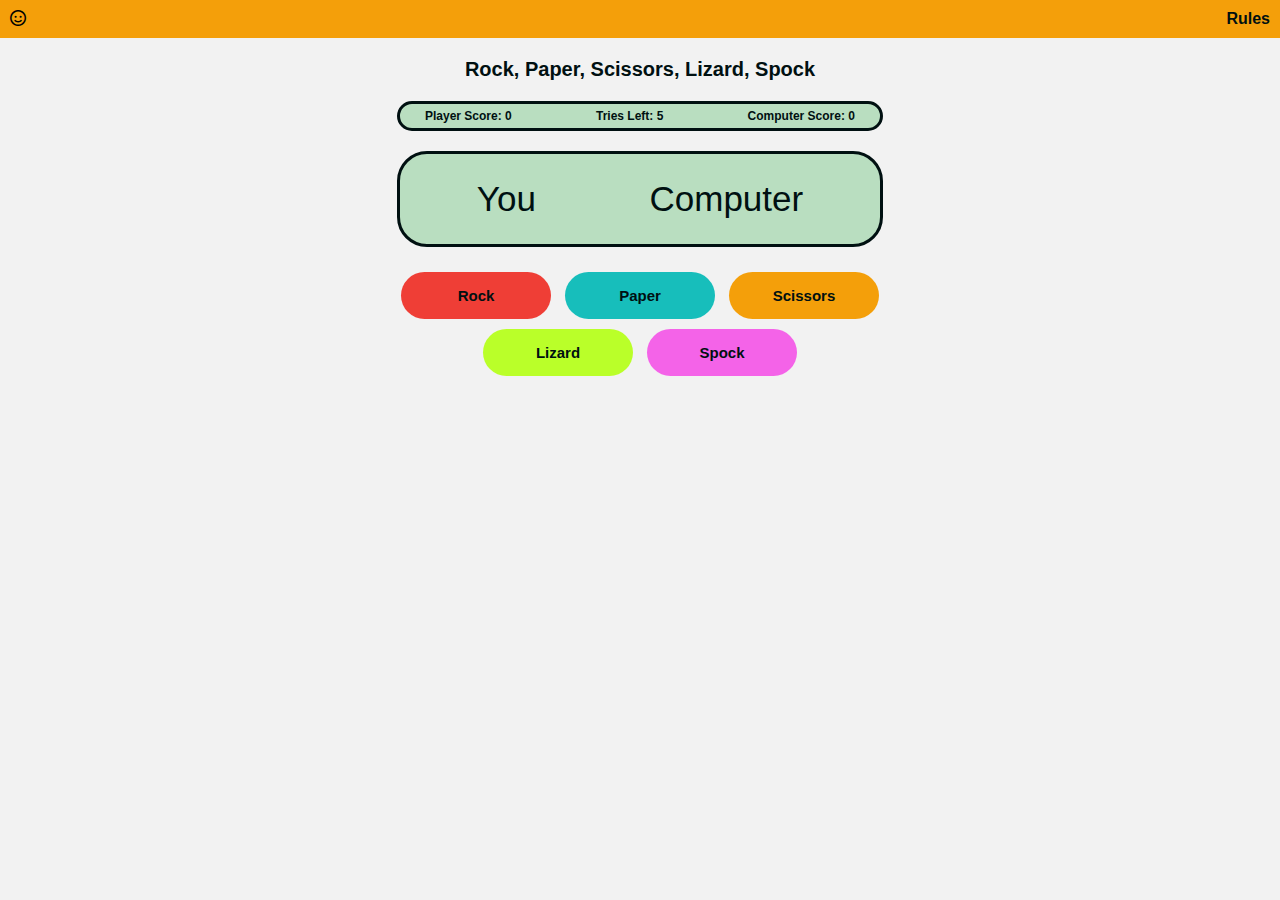
<file: index.html>
<!DOCTYPE html>
<html lang="en">
<head>
  <meta charset="UTF-8">
  <meta name="viewport" content="width=device-width, initial-scale=1.0">
  <title>Rock, Paper, Scissors, Lizard, Spock</title>
  <link rel="stylesheet" href="assets/style.css">

  <!-- Link to Font Awesome icon -->
  <link rel="stylesheet" href="https://cdnjs.cloudflare.com/ajax/libs/font-awesome/6.7.2/css/all.min.css"
    integrity="sha512-Evv84Mr4kqVGRNSgIGL/F/aIDqQb7xQ2vcrdIwxfjThSH8CSR7PBEakCr51Ck+w+/U6swU2Im1vVX0SVk9ABhg=="
    crossorigin="anonymous" referrerpolicy="no-referrer"/>

  <!-- Favicon -->    
  <link rel="icon" type="image/png" href="assets/images/smiley.png">

</head>
<body>
  <header>
    <nav>
      <a aria-label="Go to homepage" href="index.html">
        <i class="fa-regular fa-face-smile"></i>
      </a>
      <a aria-label="Go to Rules" href="rules.html">
        <p class="rules-nav">Rules</p>  
      </a>
    </nav>
  </header>
  <section id="game-area">
    <h1>Rock, Paper, Scissors, Lizard, Spock</h1>

    <!-- Scoreboard -->
    <div id="scoreboard">
      <p id="player-scoreboard">Player Score: <span id="player-score">0</span></p>
      <p id="tries-scoreboard">Tries Left: <span id="tries-left">5</span> </p>
      <p id="computer-scoreboard">Computer Score: <span id="computer-score">0</span> </p>
    </div>

    <!-- Player choices display -->
    <div id="choices-display">
      <div id="player-container">
        <p> <span id="player-choice">You</span></p>
      </div>
      <hr>
      <div id="computer-container">
        <p> <span id="computer-choice">Computer</span></p>
      </div>
    </div>

    <!-- Area to display result -->
    <p id="result"></p>

    <!-- Buttons for chosing a move -->
    <div id="choices">
      <button class="btn1" onclick="playGame('rock')">Rock</button>
      <button class="btn2" onclick="playGame('paper')">Paper</button>
      <button class="btn3" onclick="playGame('scissors')">Scissors</button>
      <button class="btn4" onclick="playGame('lizard')">Lizard</button>
      <button class="btn5" onclick="playGame('spock')">Spock</button>
    </div>

    <!-- Restart button, initially hidden -->
    <button id="restart" onclick="restartGame()">Restart Game</button>
  </section>

  <script src="script.js" defer></script>
</body>
</html>
</file>
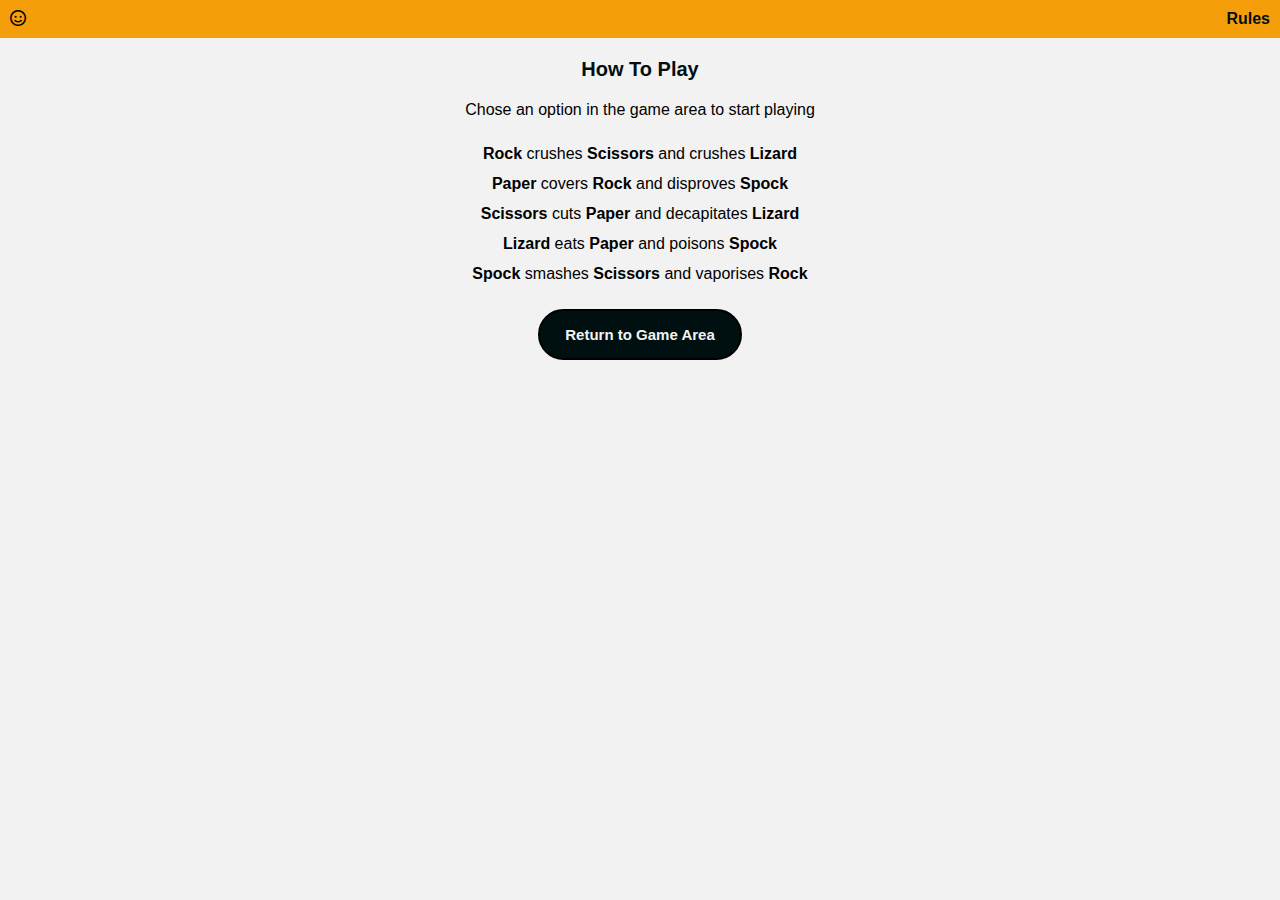
<file: rules.html>
<!DOCTYPE html>
<html lang="en">
<head>
  <meta charset="UTF-8">
  <meta name="viewport" content="width=device-width, initial-scale=1.0">
  <title>Rock, Paper, Scissors, Lizard, Spock: Rules</title>
  <link rel="stylesheet" href="assets/style.css">

  <!-- Link to Font Awesome icon -->
  <link rel="stylesheet" href="https://cdnjs.cloudflare.com/ajax/libs/font-awesome/6.7.2/css/all.min.css"
    integrity="sha512-Evv84Mr4kqVGRNSgIGL/F/aIDqQb7xQ2vcrdIwxfjThSH8CSR7PBEakCr51Ck+w+/U6swU2Im1vVX0SVk9ABhg=="
    crossorigin="anonymous" referrerpolicy="no-referrer"/>

  <!-- Favicon -->  
  <link rel="icon" type="image/png" href="assets/images/smiley.png">  

</head>
<body>
  <!-- Navigation menu and Logo -->
  <header>
    <nav>
      <a aria-label="Go to homepage" href="index.html">
        <i class="fa-regular fa-face-smile"></i>
      </a>
      <a aria-label="Go to Rules" href="rules.html">
        <p class="rules-nav">Rules</p>  
      </a>
    </nav>
  </header>

  <!-- Rules of the game section -->
  <section id="rules">
    <h1>How To Play</h1>

    <p>Chose an option in the game area to start playing</p>
    <ul>
      <li><span class="span-rock">Rock</span> crushes <span class="span-scissors">Scissors</span> and crushes <span class="span-lizard">Lizard</span></li>
      <li><span class="span-paper">Paper</span> covers <span class="span-rock">Rock</span> and disproves <span class="span-spock">Spock</span></li>
      <li><span class="span-scissors">Scissors</span> cuts <span class="span-paper">Paper</span> and decapitates <span class="span-lizard">Lizard</span>
      <li><span class="span-lizard">Lizard</span> eats <span class="span-paper">Paper</span> and poisons <span class="span-spock">Spock</span></li>
      <li><span class="span-spock">Spock</span> smashes <span class="span-scissors">Scissors</span> and vaporises <span class="span-rock">Rock</span></li>
    </ul>

    <!-- Navigation back to Game Area -->
    <button id="return-game-area"><a href="index.html">Return to Game Area</a></button>
  </section>
</body>
</html>
</file>
<file: assets/style.css>
* {
  padding: 0;
  margin: 0;
}

body {
  text-align: center;
  background-color: #F2F2F2;
}

/*Navigation menu styling*/
nav {
  display: flex;
  justify-content: space-between;
  background-color: #F49F0A;
  margin-bottom: 20px;
  padding: 10px;
}

a {
  text-decoration: none;
}

nav a {
  text-decoration: none;
  color: black;
}

#rules-active {
  text-decoration: underline;
  text-decoration-thickness: 2px;
  text-decoration-style: wavy;
  text-underline-offset: 3px;
}

nav p {
  font-family: Arial, Helvetica, sans-serif;
  font-weight: bold;
  color: #001011;
}

/*Homepage styling*/
h1 {
  font-size: 20px;
  font-family: Impact, Haettenschweiler, 'Arial Narrow Bold', sans-serif;
  color: #001011;
}

.btn1 {
  background-color: #EF3E36;
}

.btn2 {
  background-color: #17BEBB;
}

.btn3 {
  background-color: #F49F0A;
}

.btn4 {
  background-color: #BAFF29;
}

.btn5 {
  background-color: #f463e8;
}

#scoreboard {
  border: 3px solid #001011;
  background-color: rgb(185, 222, 192);
  border-radius: 25px;
  display: flex;
  justify-content: space-between;
  margin-bottom: 20px;
  margin-top: 20px;
  margin-left: 7px;
  margin-right: 7px;
  padding-left: 20px;
  padding-right: 20px;
}

#scoreboard p {
  font-family: Arial, Helvetica, sans-serif;
  font-size: 12px;
  margin: 5px;
  color: #001011;
}

#scoreboard #player-scoreboard {
  color: #001011;
  font-weight: bold;
}

#scoreboard #computer-scoreboard {
  color: #001011;
  font-weight: bold;
}

#tries-scoreboard {
  color: #001011;
  font-weight: bold;
}

#choices-display {
  border: 3px solid #001011;
  border-radius: 30px;
  padding: 20px;
  background-color: rgb(185, 222, 192);
  margin-bottom: 20px;
  margin-left: 7px;
  margin-right: 7px;
  height: 120px;
}

#player-container {
  display: flex;
  justify-content: center;
  align-items: center;
  height: 50px;
}

#computer-container {
  display: flex;
  justify-content: center;
  align-items: center;
  height: 50px;
}

#player-choice {
  color: #001011;
}

#computer-choice {
  color: #001011;
}

#choices-display span {
  font-family: Impact, Haettenschweiler, 'Arial Narrow Bold', sans-serif;
  font-size: 35px;
  text-transform: capitalize;
}

#result {
  font-family: Arial, Helvetica, sans-serif;
  font-weight: bold;
  margin-bottom: 10px;
}

hr {
  background-color: #001011;
  border-style: solid;
  margin-top: 10px;
  margin-bottom: 10px;
}

#choices button {
  margin: 5px;
  width: 150px;
  padding: 15px;
  color: #001011;
  border-style: none;
  border-radius: 50px;
  font-family: Arial, Helvetica, sans-serif;
  font-size: 15px;
  font-weight: bold;
  cursor: pointer;
  transition: ease 0.2s;
}

#choices button:hover {
  opacity: 0.7; 
}

#restart {
  padding: 15px;
  margin-top: 20px;
  font-weight: bold;
  font-size: 15px;
  width: 92%;
  background-color: #F2F2F2;
  color: #001011;
  border-style: none;
  border: 2px solid #001011;
  border-radius: 50px;
  cursor: pointer;
  transition: ease 0.2s;
  display: none;
  margin-left: auto;
  margin-right: auto;
  margin-bottom: 30px;
}

#restart:hover {
  background-color: rgb(185, 222, 192);
  color: #001011;
}

/*Rules section styling*/
ul {
  margin-top: 20px;
}

#rules h1 {
  margin-bottom: 20px;
}

#rules h1, p, ul {
  font-family: Arial, Helvetica, sans-serif;
}

ul {
  line-height: 30px;
}

#rules span {
  font-weight: bold;
}


#return-game-area {
  padding: 15px;
  padding-left: 25px;
  padding-right: 25px;
  margin-top: 20px;
  font-weight: bold;
  font-size: 15px;
  max-width: 80%;
  background-color: #001011;
  border-style: none;
  border: 2px solid black;
  border-radius: 50px;
  cursor: pointer;
  transition: ease 0.2s;
}

button a {
  color: #F2F2F2;
}


#return-game-area:hover {
  opacity: 0.7;
}

/* Media queries for screens 768px and up */
@media (min-width: 768px) {
  #choices-display {
    display: flex;
    justify-content: space-around;
    align-items: center;
  }

  #choices-display {
    height: 50px;
  }

  hr {
    display: none;
  }
}

/* Media queries for screens smaller than 320px */
@media (max-width: 320px) {
  #choices button {
    width: 100px;
  }

  #choices-display p span {
    font-size: 25px;
  }
}

@media (min-width: 500px) {
  #body {
    display: flex;
  }

  #game-area {
    max-width: 500px;
    margin-left: auto;
    margin-right: auto;
  }

  nav {
    padding-left: auto;
    padding-right: auto;
  }
}
</file>
